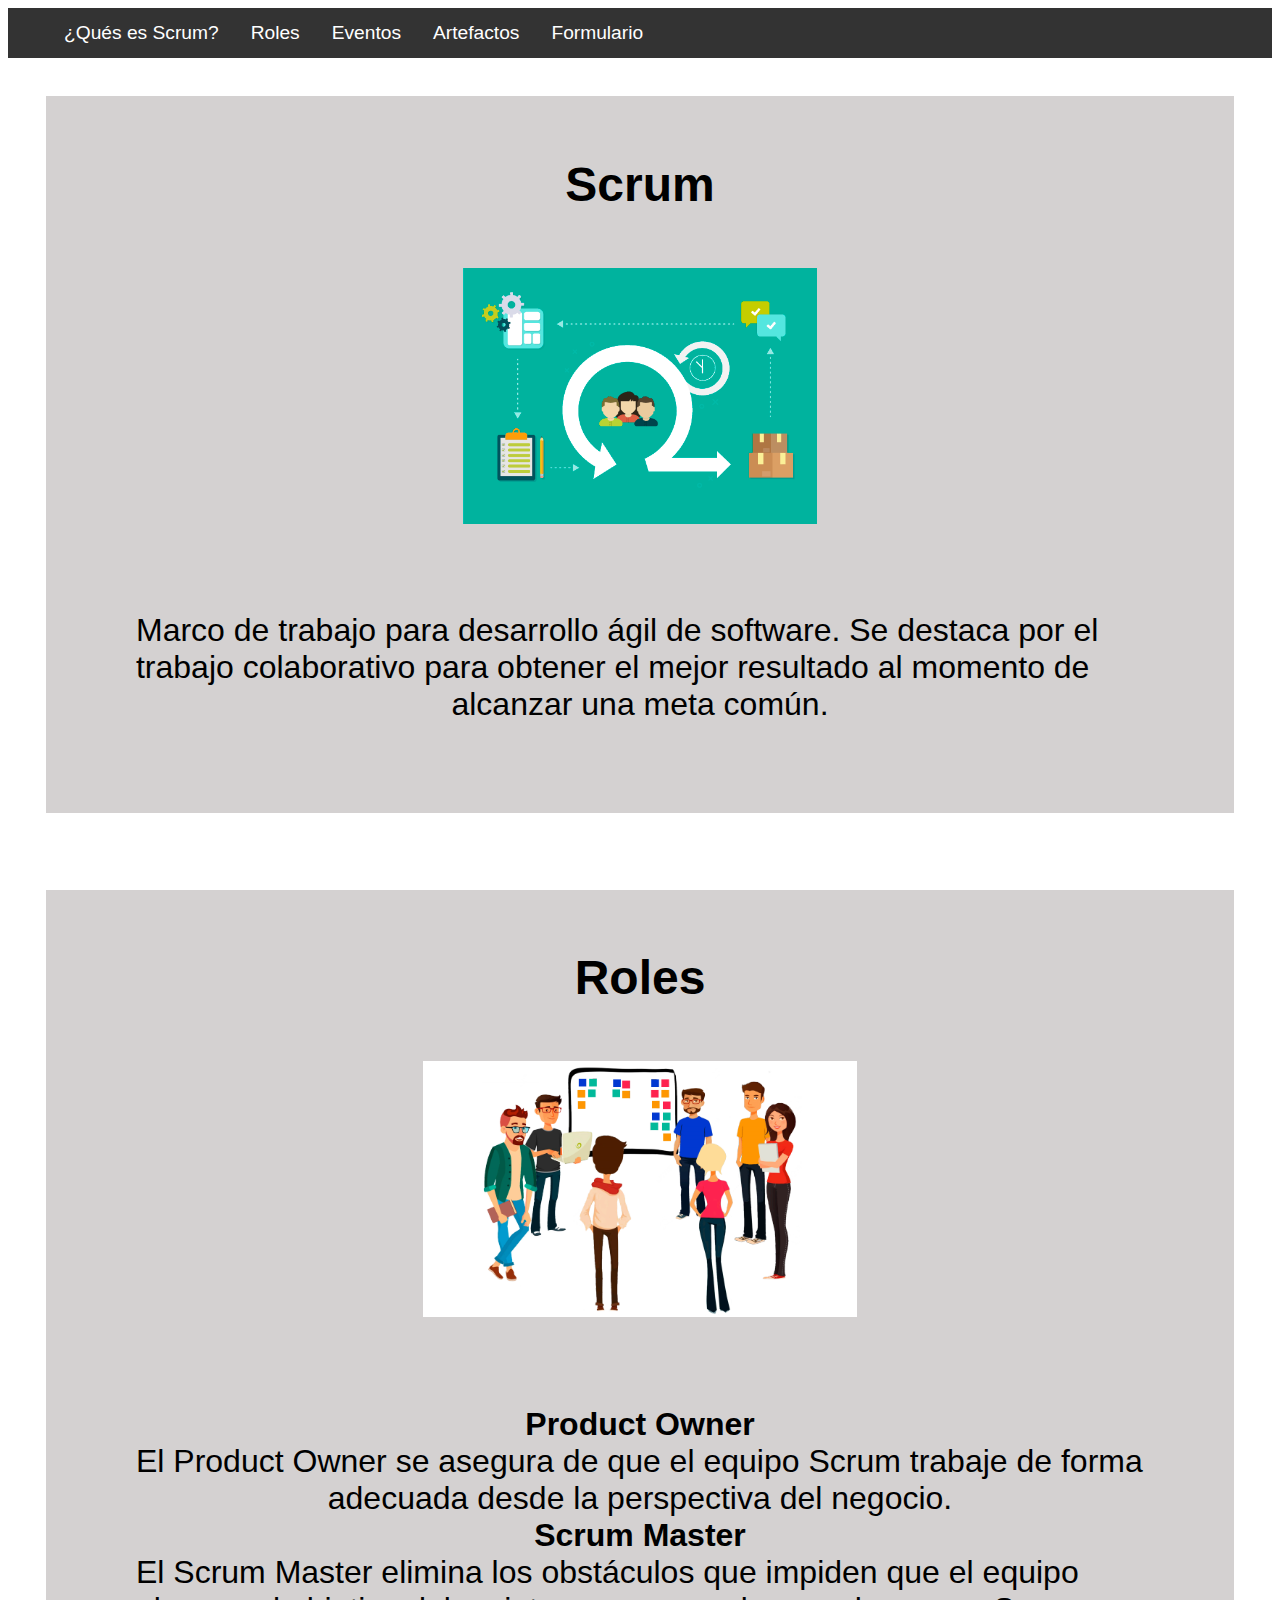
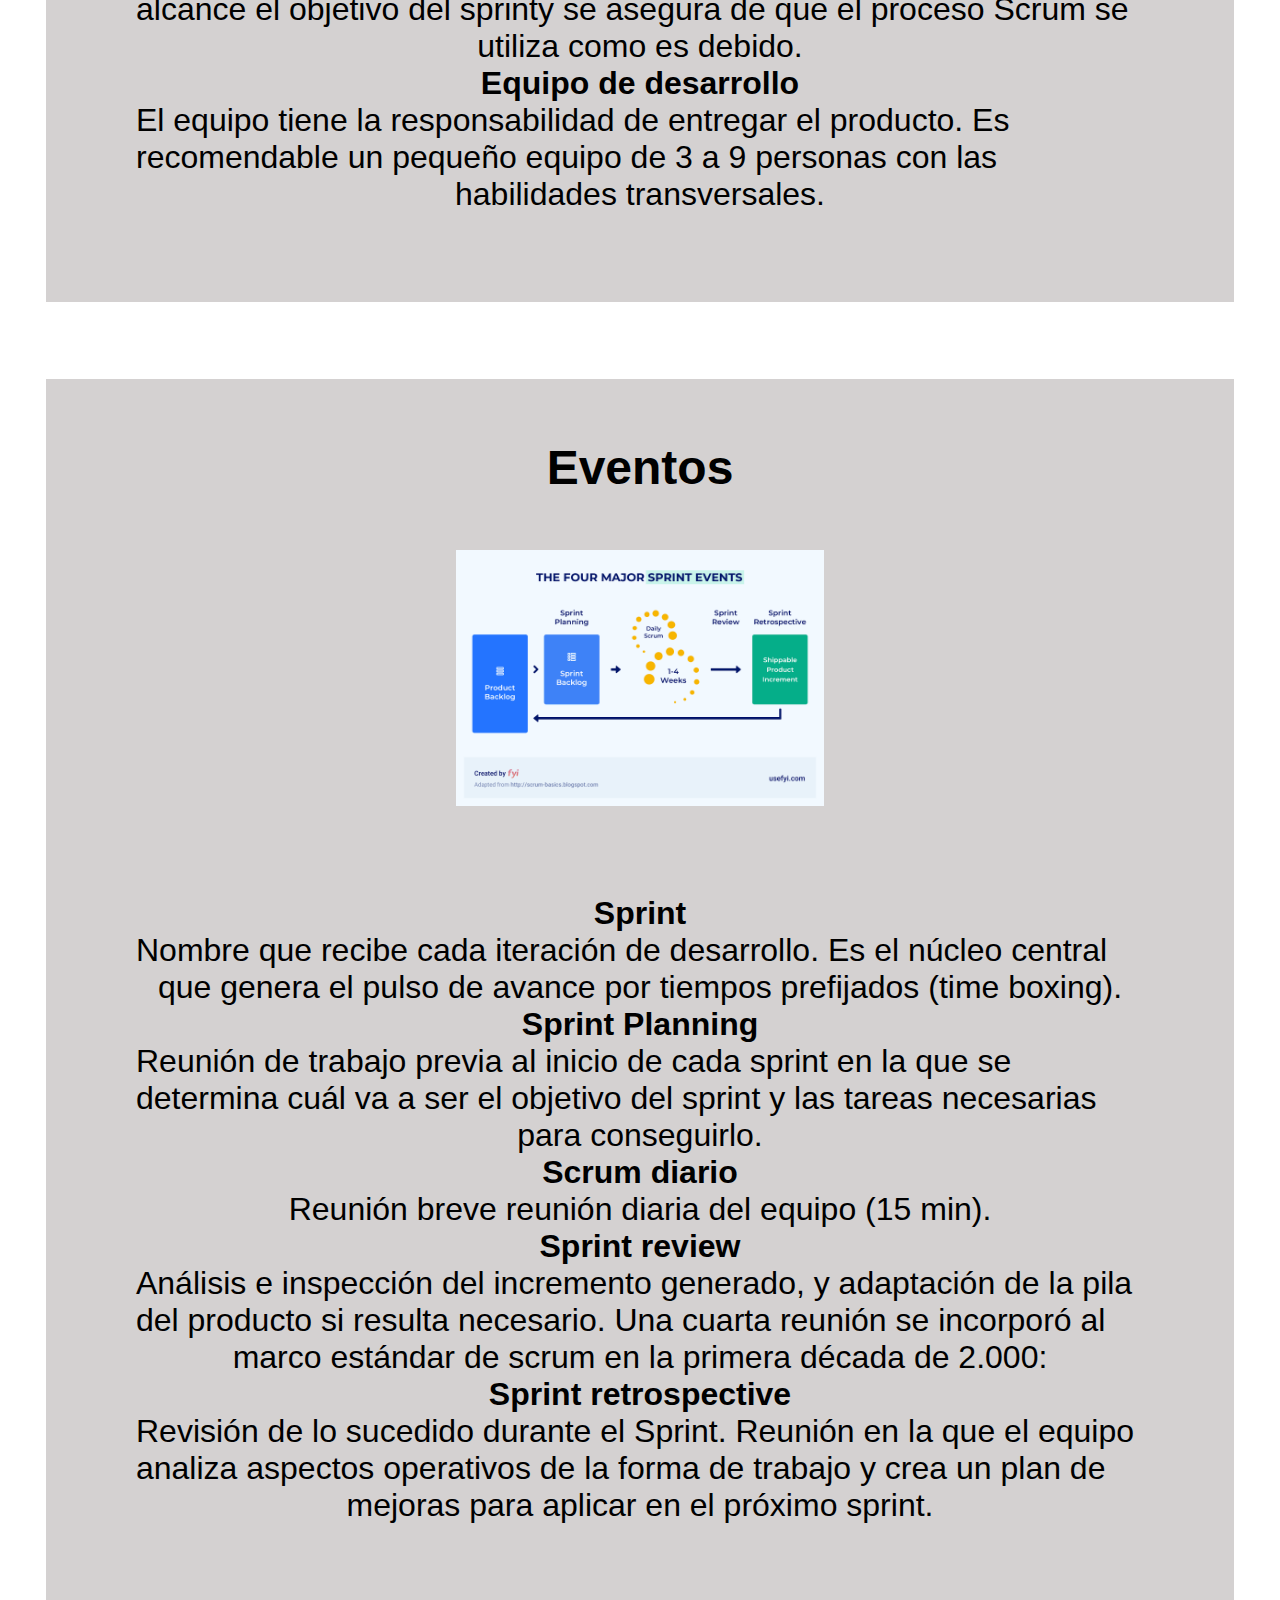
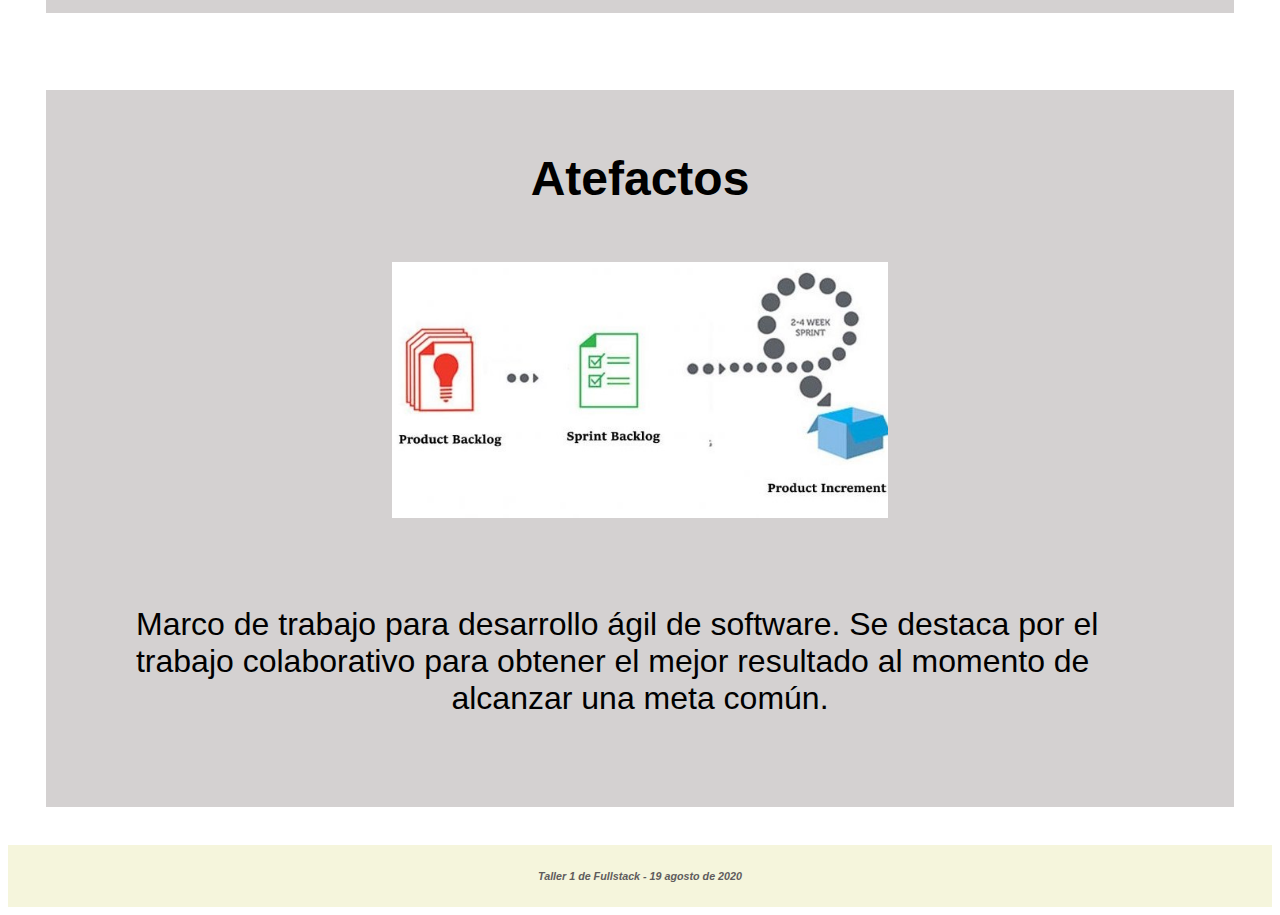
<file: 20200820_Taller_01_Html&Css/index.html>
<!DOCTYPE html>
<html lang="en">
<head>
    <meta charset="UTF-8">
    <meta name="viewport" content="width=device-width, initial-scale=1.0">
    <title>Scrum</title>
    <!-----------Referencia a hoja de estilos------------>
    <link href="css/style.css" rel="stylesheet" />
</head>
<body>
    <!----------------Inicio Menú------------------------>
    <header>
        <div>
            <nav>
                <ul>
                    <li><a href="#inicio">¿Qués es Scrum?</a></li>
                    <li><a href="#equipo">Roles</a></li>
                    <li><a href="#eventos">Eventos</a></li>
                    <li><a href="#artefactos">Artefactos</a></li>
                    <li><a href="form/index.html">Formulario</a></li>      
                </ul>
            </nav>
        </div>
    </header>
    <!-------------------Fin Menú------------------------>

    <!----------------Inicio Sección 1------------------------>
    <section id="inicio">
        <div class= contenedor>
            <h3 class="title">Scrum</h3>
            <img src="img/scrum.png"/>
                <p class="text">
                    Marco de trabajo para desarrollo ágil de software. Se destaca por el trabajo colaborativo para obtener el mejor resultado al momento de alcanzar una meta común.
                </p>
        </div>
    </section>
    <!-------------------Fin Sección 1------------------------->

    <!----------------Inicio Sección 2------------------------>
    <section id="equipo">
        <div class= contenedor>
            <h3 class="title">Roles</h3>
            <img src="img/equipo.png"/>
                <p class="text">
                    <b>Product Owner</b><br>
                    El Product Owner se asegura de que el equipo Scrum trabaje de forma adecuada desde la perspectiva del negocio. 
                    <br>
                    <b>Scrum Master</b><br>
                    El Scrum Master elimina los obstáculos que impiden que el equipo alcance el objetivo del sprinty se asegura de que el proceso Scrum se utiliza como es debido.
                    <br>
                    <b>Equipo de desarrollo</b>  <br>               
                    El equipo tiene la responsabilidad de entregar el producto. Es recomendable un pequeño equipo de 3 a 9 personas con las habilidades transversales.
                </p>
        </div>

    </section>
    <!-------------------Fin Sección 3------------------------->

    <!----------------Inicio Sección 4------------------------>
    <section id="eventos">
        <div class= contenedor>
            <h3 class="title">Eventos</h3>
            <img src="img/eventos.png"/>
                <p class="text">
                    <b>Sprint</b><br>
                    Nombre que recibe cada iteración de desarrollo. Es el núcleo central que genera el pulso de avance por tiempos prefijados (time boxing).
                    <br>
                    <b>Sprint Planning</b><br>
                    Reunión de trabajo previa al inicio de cada sprint en la que se determina cuál va a ser el objetivo del sprint y las tareas necesarias para conseguirlo.
                    <br>
                    <b>Scrum diario</b><br>                   
                    Reunión breve reunión diaria del equipo (15 min).
                    <br>
                    <b>Sprint review</b><br>                     
                    Análisis e inspección del incremento generado, y adaptación de la pila del producto si resulta necesario. Una cuarta reunión se incorporó al marco estándar de scrum en la primera década de 2.000:
                    <br>
                    <b>Sprint retrospective</b><br>                
                    Revisión de lo sucedido durante el Sprint. Reunión en la que el equipo analiza aspectos operativos de la forma de trabajo y crea un plan de mejoras para aplicar en el próximo sprint.                                      
                </p>
        </div>

    </section>
    <!-------------------Fin Sección 4------------------------->

    
    <!----------------Inicio Sección 5------------------------>
    <section id="atefactos">
        <div class= contenedor>
            <h3 class="title">Atefactos</h3>
            <img src="img/artefactos.jpg"/>
                <p class="text">
                    Marco de trabajo para desarrollo ágil de software. Se destaca por el trabajo colaborativo para obtener el mejor resultado al momento de alcanzar una meta común.
                </p>
        </div>

    </section>
    <!-------------------Fin Sección 6------------------------->

    <!----------------Inicio footer------------------------>
    <footer>
        <div >
            
                <h6>
                    Taller 1 de Fullstack - 19 agosto de 2020
                </h6>
        </div>


    </footer>
    <!-------------------Fin footer------------------------>

</body>
</html>
</file>
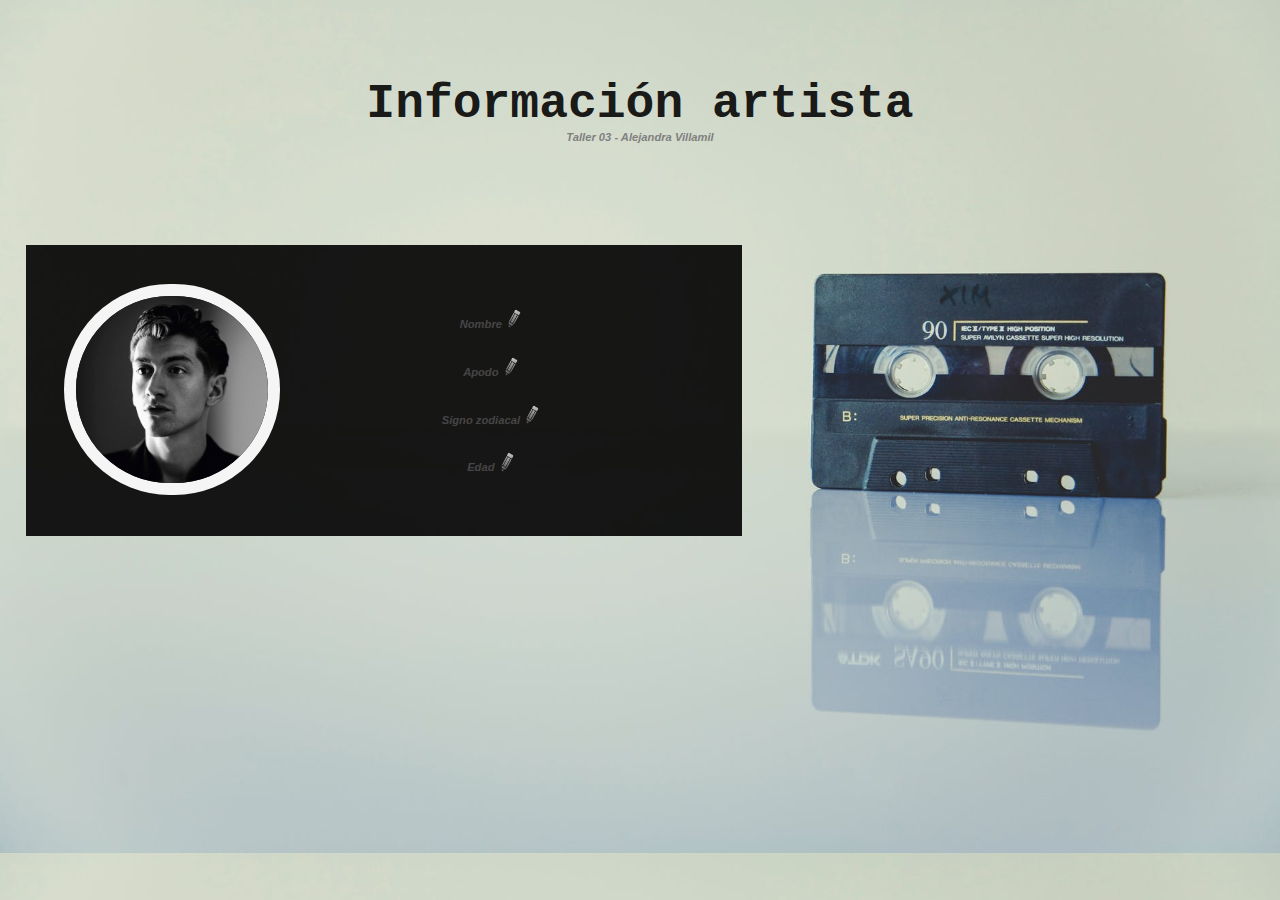
<file: 20200825_Taller_03_Artista/index.html>
<!DOCTYPE html>
<html lang="en">
<head>
    <meta charset="UTF-8">
    <meta name="viewport" content="width=device-width, initial-scale=1.0">
    <link rel="stylesheet" href="css/style.css">
    <title>Taller 03</title>
</head>
<body>
    <header>   
         <h1 class="title">
              Información artista
     </h1>
     <h5 class="detail"> Taller 03 - Alejandra Villamil</h5>
    </header>

    <section class="container">
        
        <button class="button_photo"  onclick="askInfo()"><img class="photo" src="src/images/at.jpg"></button>
        <div class="card">
            <!-- Nombre -->
            <p class="text">
                <div id="name_onscreen" class="data"></div>          
                <h5 class="label">Nombre
                <button onclick="pedirNombre()" id="btnNombre" class="buttom_edit" ><img class="edit" src=" src/images/edit.png"></button></h5>
            </p> 

             <!-- Apodo -->          
            <p class="text">
                <div id="nick_onscreen" class="data"></div>
                <h5 class="label"> Apodo 
                <button id="btnApodo" class="buttom_edit" ><img class="edit" src=" src/images/edit.png"></button></h5>       
            </p>    

              <!-- Signo -->    
            <p class="text">
            <div id="zodiac_onscreen" class="data"></div> 
            <h5 class="label"> Signo zodiacal 
            <button id="btnSigno" class="buttom_edit" ><img class="edit" src=" src/images/edit.png"></button></h5>     
            </p>

            <!-- Edad -->
            <p class="text">
            <div id="age_onscreen" class="data"></div>
            <h5 class="label"> Edad 
            <button onclick="pedirEdad()"  class="buttom_edit" ><img class="edit" src=" src/images/edit.png"></button></h5>  
      
            </p>

        </div>
        

     </section>


    <script src="scripts/script.js"></script>


</body>
</html>
</file>
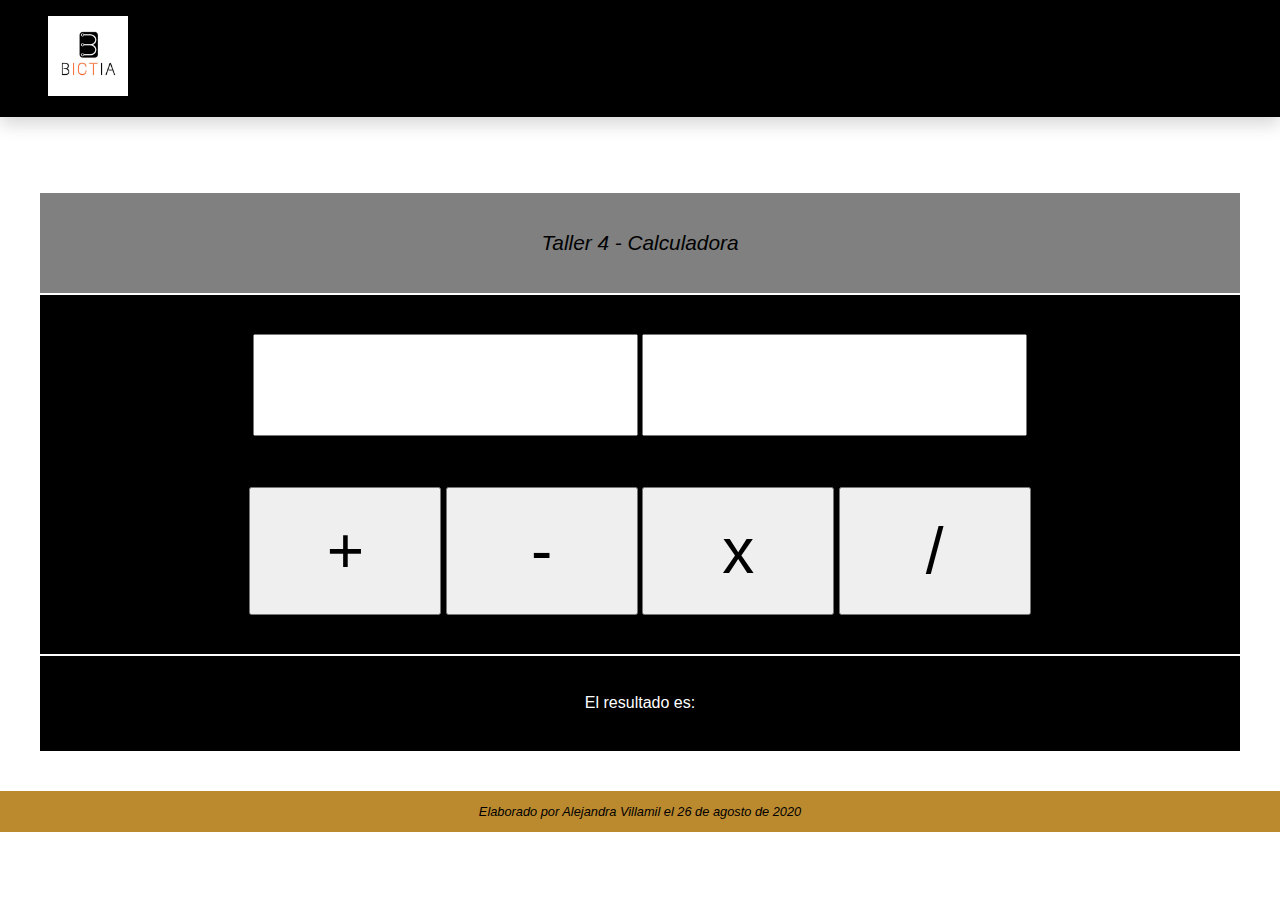
<file: 20200826_Taller_04_Calculadora/index.html>
<!DOCTYPE html>
<html lang="en">

<head>
    <meta charset="UTF-8">
    <meta name="viewport" content="width=device-width, initial-scale=1.0">
    <title>Taller 4 </title>
    <link rel="icon" type="image/png" href="./assets/src/images/Logo.png">
    <link href="assets/css/header.css" rel="stylesheet" />
    <link href="assets/css/main.css" rel="stylesheet" />
    <link href="assets/css/footer.css" rel="stylesheet" />
</head>

<body>

    <!----------------------------- Inicio cabecera ------------------------------------->
    <nav class="navbar navSticky">
        <!--Logo de página-->
        <div class="Container-Logo">
            <a href="#">
                <img src="./assets/src/images/Logo.png">
            </a>
        </div>

    </nav>
    <!------------------------------- Fin cabecera --------------------------------------> 

    <!-------------------------------- Inicio Main  ------------------------------------->
    <main>
        <!--banner -->
       <section class="banner">
            Taller 4 - Calculadora
        </section>

        <!--bloque 1 -->
        <div class="container">
            <section >
                        <input type="number" id="n1" required>
                        <input type="number" id="n2" required>
            </section>

            <section>
                        <button  onclick="operaciones('suma')">+</button>
                        <button onclick="operaciones('resta')">-</button>
                        <button onclick="operaciones('multiplicacion')">x</button>
                        <button onclick="operaciones('division')">/</button>

            </section>

        </div>
        <div class="container">
            <section class="mensaje">
                El resultado es: 
                <h2 id="resultado"> </h2>
            </section>
        </div>

    </main>
    <!-------------------------------- Fin Main  ------------------------------------->

    <!------------------------------ Inicio Footer ----------------------------------->
    <footer>
           <p class="footer_text">Elaborado por Alejandra Villamil el 26 de agosto de 2020</p> 

    </footer>
    <!------------------------------ Inicio Footer ----------------------------------->

    <script src="assets/scripts/operaciones.js"></script>
</body>
</html>
</file>
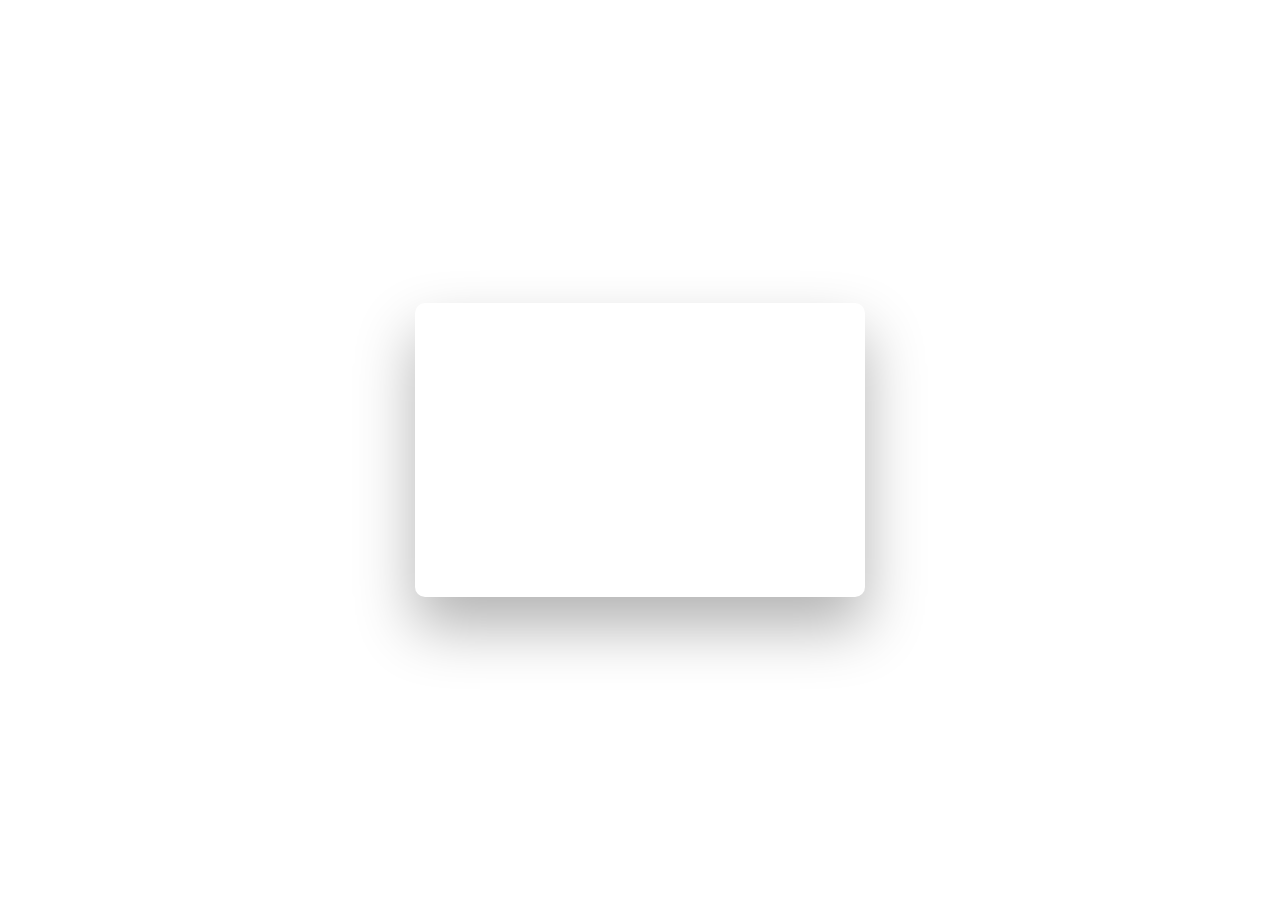
<file: 20200912_Taller_10_localhost/Index.html>
<!DOCTYPE html>
<html lang="en">
<head>
    <meta charset="UTF-8">
    <meta name="viewport" content="width=device-width, initial-scale=1.0">
    <link href="assets/css/style.css" rel="stylesheet" />
    <title>localhost</title>
</head>
<body>

  <link rel="stylesheet" href="https://stackpath.bootstrapcdn.com/bootstrap/4.5.2/css/bootstrap.min.css" integrity="sha384-JcKb8q3iqJ61gNV9KGb8thSsNjpSL0n8PARn9HuZOnIxN0hoP+VmmDGMN5t9UJ0Z" crossorigin="anonymous">
  <script src="https://code.jquery.com/jquery-3.5.1.slim.min.js" integrity="sha384-DfXdz2htPH0lsSSs5nCTpuj/zy4C+OGpamoFVy38MVBnE+IbbVYUew+OrCXaRkfj" crossorigin="anonymous"></script>
  <script src="https://cdn.jsdelivr.net/npm/popper.js@1.16.1/dist/umd/popper.min.js" integrity="sha384-9/reFTGAW83EW2RDu2S0VKaIzap3H66lZH81PoYlFhbGU+6BZp6G7niu735Sk7lN" crossorigin="anonymous"></script>
  <script src="https://stackpath.bootstrapcdn.com/bootstrap/4.5.2/js/bootstrap.min.js" integrity="sha384-B4gt1jrGC7Jh4AgTPSdUtOBvfO8shuf57BaghqFfPlYxofvL8/KUEfYiJOMMV+rV" crossorigin="anonymous"></script>
  
<!------ Include the above in your HEAD tag ---------->

<div class="wrapper fadeInDown">
  <div id="formContent">
    <!-- Tabs Titles -->

    <!-- Icon -->
    <div class="fadeIn first">
      <img src="assets/img/bictia.jpg" id="icon" alt="User Icon" />
    </div>

    <!-- Login Form -->
    <form onsubmit="storagedata()">
      <input type="text" id="login" class="fadeIn second" name="login" placeholder="login">
      <input type="password" id="password" class="fadeIn third" name="login" placeholder="password">
      <input type="submit" id="go" class="fadeIn fourth" value="Log In" >
    </form>

  </div>
</div>
</body>
<script src="assets/scripts/script.js"></script>
</html>
</file>
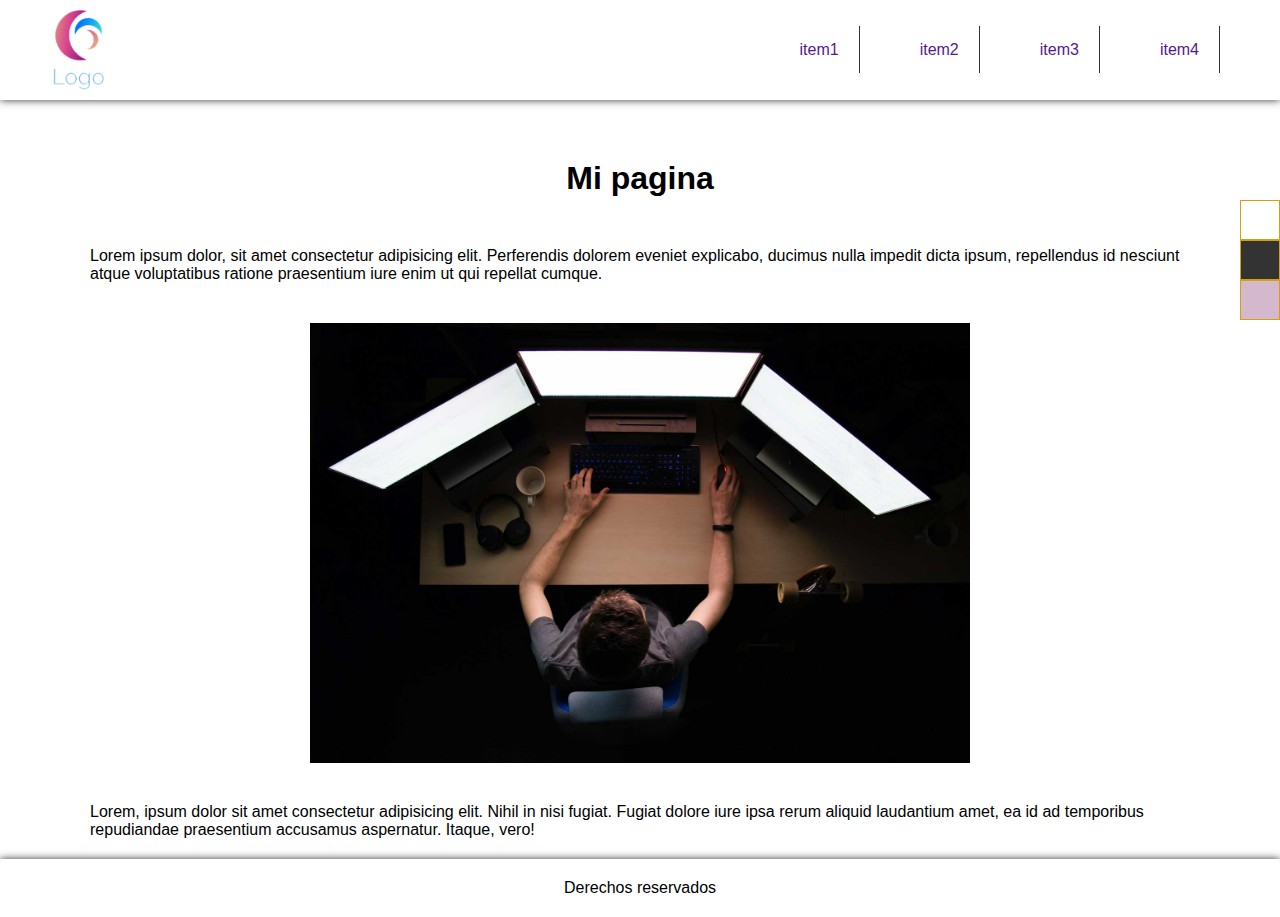
<file: 20200916_Taller_11_Theme/index.html>
<!DOCTYPE html>
<html lang="en">

    <head>
        <meta charset="UTF-8">
        <meta name="viewport" content="width=device-width, initial-scale=1.0">
        <link rel="stylesheet" href="./assets/css/style.css">
        <title>Document</title>
    </head>

    <body onload="getThemeStorage()">
        <div class="container " id="container">
            <header class="header">
                <img src="./assets/img/logo-tr.png" alt="" class="logo">
                <nav class="nav">
                    <ul class="menu">
                        <li><a href="" class="linkMenu" id="usuario">item1</a></li>
                        <li><a href="" class="linkMenu">item2</a></li>
                        <li><a href="" class="linkMenu">item3</a></li>
                        <li><a href="" class="linkMenu">item4</a></li>
                    </ul>
                </nav>
            </header>
            <div class="tema">
                <div class="colorTema light" id="light"></div>
                <div class="colorTema dark" id="dark"></div>
                <div class="colorTema pink" id="pink"></div>
            </div>
            <main class="main">
                <h1>Mi pagina</h1>
                <p>Lorem ipsum dolor, <span id="mostrarUsuario"></span> sit amet consectetur adipisicing elit.
                    Perferendis dolorem eveniet explicabo,
                    ducimus
                    nulla impedit dicta ipsum, repellendus id nesciunt atque voluptatibus ratione praesentium iure enim
                    ut
                    qui repellat cumque.</p>
                <img src="./assets/img/desarrollador.jpg" alt="">
                <p>Lorem, ipsum dolor sit amet consectetur adipisicing elit. Nihil in nisi fugiat. Fugiat dolore iure
                    ipsa
                    rerum aliquid laudantium amet, ea id ad temporibus repudiandae praesentium accusamus aspernatur.
                    Itaque,
                    vero!</p>
            </main>
            <footer class="footer">
                <p>
                    Derechos reservados
                </p>
            </footer>
        </div>
        <script src="./assets/js/script.js"></script>
    </body>

</html>
</file>
<file: 20200820_Taller_01_Html&Css/css/style.css>
/* Contenedor principal */
body {
    display: flex;
    flex-direction:column;
    justify-content:center;
    text-align-last: center;
}
/*Diseño del menú */
header{
    align-content: center;
    background-color: #333;
    text-align-last: center;

}
ul {
    margin: 0;
    list-style-type: none;
    overflow: visible ;
    background-color: #333;
    text-align: center;
    }
li {
    float: left;
    }
li a {
    display: block;
    background-color: #333;
    padding: 14px 16px;
    text-decoration: none;
    color:white;
    font-size:1.5vw;
    }
li a:hover {
    background-color: #111;
    }

/**/
img{
    height: 20vw;
    width: auto;
    padding:.3vw;
    margin:.3vw;
}

section{
    padding:1vw;
    margin:1vw;
}

.contenedor{
background-color:rgb(212, 209, 209);
padding:1vw;
margin:1vw;
}

*{
    font-family: 'Segoe UI', Tahoma, Geneva, Verdana, sans-serif;
}

.text{
    padding:3vw;
    margin:3vw;
    font-size:2rem;
}

.title{
    font-size:3rem;
}

footer{
    font-style: italic;
    background-color: beige;
    color:rgb(95, 92, 92);


}

form{
    padding:3vw;
    margin:3vw;
    display: flex;
    flex-direction:column;
    justify-content:center;
    text-align-last: center;
}

input{
    padding:1vw;
    margin:1vw;  
}
</file>
<file: 20200825_Taller_03_Artista/css/style.css>
*{
    padding:0px;
    margin:0px;
 font-family: Verdana, Geneva, Tahoma, sans-serif;

}
body{
    background: url(../src/images/background.jpg);
    background-size: cover;
    display: flex;
    flex-direction: column;
    align-content: center;
    text-align-last: center;
   }

.photo{
    width: 15vw;
    border-radius: 15rem;
    border-color:whitesmoke;
    border-style: solid;
    border-width: 1vw;
}
.button_photo{
background-color:transparent;
border-style: none;


}
.edit{

    width: 1.5vw;

}
.buttom_edit{

    background-color:transparent;
    border-style: none;
}
.text{
    display: flex;
    flex-direction: row;
    padding:1vw;

}
.data{
font-family: Courier;
font-size:2rem ;
color:whitesmoke;
}

.detail{
color:grey;
font-style: italic;
font-size:.7rem;
}

.title{
    font-size:3rem ;
    color: rgba(0,0,0,0.9);
    font-family: Courier;
}

.container{
    width:50vw;
    display: flex;
    flex-direction: row;
    flex-flow: wrap;
    background-color: rgba(0,0,0,0.9);
    padding:3vw;
    margin:2vw;

}

header{
    padding:4vw;
    margin:2vw;

}

.card{

flex-grow: 4;
}
.label{
font-style: italic;
color:rgb(71, 69, 69);
text-align: center;
font-size:.7rem;
}
</file>
<file: 20200826_Taller_04_Calculadora/assets/css/header.css>
/***************Logo*******************/
.Container-Logo img {
    width: 80px;    
    margin-left: 2rem;
    transition: all 0.3s linear;
}

.Container-Logo img:hover {
    transform: scale(0.9);
}


/***********Barra Navegación**************/

.navbar {
    background-color:black;
    font-family: sans-serif;
    font-size: 1.3em;
    text-align: center;
    align-items: center;
    display: flex;
    padding: 1rem;
    margin-bottom: 3rem;
    box-shadow: 0 0.5rem 1rem rgba(0, 0, 0, 0.15)
}

.navSticky {
    position: sticky;
    top: 0;
    z-index: 1020;
}

.nav {
    margin-left: auto;
    margin-right: 3rem;
    transition: padding-top 0.3s, padding-bottom 0.3s;
}

.mensaje{
    text-align: center;
    color:white;
}
</file>
<file: 20200826_Taller_04_Calculadora/assets/css/main.css>
* {
    margin: 0;
    padding: 0;
    font-family: 'Segoe UI', Tahoma, Geneva, Verdana, sans-serif;
    box-sizing: border-box;
    margin: 0px;
}
main {
    margin: 1vw;
    padding: 2vw;
}

.banner {
    text-align:center;
    background-color: gray;
    padding: 3vw;
    font-size: 1.3rem;
    font-style: italic;
    margin: 2px;
}

.container {
    display: flex;
    flex-direction: column;
    background-color:black;
    margin: 2px;
    padding: 1vw;  
    align-items: center;
    justify-content: center;
}
button{
    font-size: 4rem;
    width:15vw;
    height: 10vw;
    padding: 1vw;   
}

section{
    margin: 1vw;
    padding: 1vw;
}

#n1, #n2{
   font-size: 5vw;;
   width:30.1vw;
   height: 8vw;
   text-align:center;
}
</file>
<file: 20200826_Taller_04_Calculadora/assets/css/footer.css>
/***********Footer**************/
footer{
    text-align: center;
    background: #bb8a2f;
    padding: 1vw;   
}

.footer_text{
    font-size: 0.8rem;
    font-style: italic;
    position: sticky;
    top: 0;
    z-index: 1020;
}
</file>
<file: 20200912_Taller_10_localhost/assets/css/style.css>
/* BASIC */

html {
    background-color: #56baed;
  }
  
  body {
    font-family: "Poppins", sans-serif;
    height: 100vh;
  }
  
  a {
    color: #92badd;
    display:inline-block;
    text-decoration: none;
    font-weight: 400;
  }
  
  h2 {
    text-align: center;
    font-size: 16px;
    font-weight: 600;
    text-transform: uppercase;
    display:inline-block;
    margin: 40px 8px 10px 8px; 
    color: #cccccc;
  }
  
  
  
  /* STRUCTURE */
  
  .wrapper {
    display: flex;
    align-items: center;
    flex-direction: column; 
    justify-content: center;
    width: 100%;
    min-height: 100%;
    padding: 20px;
  }
  
  #formContent {
    -webkit-border-radius: 10px 10px 10px 10px;
    border-radius: 10px 10px 10px 10px;
    background: #fff;
    padding: 30px;
    width: 90%;
    max-width: 450px;
    position: relative;
    padding: 10px;
    -webkit-box-shadow: 0 30px 60px 0 rgba(0,0,0,0.3);
    box-shadow: 0 30px 60px 0 rgba(0,0,0,0.3);
    text-align: center;
  }
  
  #formFooter {
    background-color: #f6f6f6;
    border-top: 1px solid #dce8f1;
    padding: 25px;
    text-align: center;
    -webkit-border-radius: 0 0 10px 10px;
    border-radius: 0 0 10px 10px;
  }
  
  
  
  /* TABS */
  
  h2.inactive {
    color: #cccccc;
  }
  
  h2.active {
    color: #0d0d0d;
    border-bottom: 2px solid #5fbae9;
  }
  
  
  
  /* FORM TYPOGRAPHY*/
  
  input[type=button], input[type=submit], input[type=reset]  {
    background-color: #56baed;
    color: white;
    text-align: center;
    text-decoration: none;
    display: inline-block;
    text-transform: uppercase;
    font-size: 13px;
    -webkit-box-shadow: 0 10px 30px 0 rgba(95,186,233,0.4);
    box-shadow: 0 10px 30px 0 rgba(95,186,233,0.4);
    -webkit-border-radius: 5px 5px 5px 5px;
    border-radius: 5px 5px 5px 5px;
    margin: 5px 20px 40px 20px;
    -webkit-transition: all 0.3s ease-in-out;
    -moz-transition: all 0.3s ease-in-out;
    -ms-transition: all 0.3s ease-in-out;
    -o-transition: all 0.3s ease-in-out;
    transition: all 0.3s ease-in-out;
    padding:.4vw;
    border: 1vw ;
  }
  
  input[type=button]:hover, input[type=submit]:hover, input[type=reset]:hover  {
    background-color: #39ace7;
  }
  
  input[type=button]:active, input[type=submit]:active, input[type=reset]:active  {
    -moz-transform: scale(0.95);
    -webkit-transform: scale(0.95);
    -o-transform: scale(0.95);
    -ms-transform: scale(0.95);
    transform: scale(0.95);
  }
  
  input[type=text], input[type=password]{
    background-color: #f6f6f6;
    border: none;
    color: #0d0d0d;
    padding:.4vw;
    text-align: center;
    text-decoration: none;
    display: inline-block;
    font-size: 16px;
    margin: 5px;
    width: 85%;
    border: 1vw solid #f6f6f6;
    -webkit-transition: all 0.5s ease-in-out;
    -moz-transition: all 0.5s ease-in-out;
    -ms-transition: all 0.5s ease-in-out;
    -o-transition: all 0.5s ease-in-out;
    transition: all 0.5s ease-in-out;
    -webkit-border-radius: 5px 5px 5px 5px;
    border-radius: 5px 5px 5px 5px;
  }
  
  input[type=text]:focus, input[type=password]:focus{
    background-color: #fff;
    border-bottom: 2px solid #5fbae9;
  }
  
  input[type=text]:placeholder, input[type=password]:placeholder {
    color: #cccccc;
  }
 
  
  /* ANIMATIONS */
  
  /* Simple CSS3 Fade-in-down Animation */
  .fadeInDown {
    -webkit-animation-name: fadeInDown;
    animation-name: fadeInDown;
    -webkit-animation-duration: 1s;
    animation-duration: 1s;
    -webkit-animation-fill-mode: both;
    animation-fill-mode: both;
  }
  
  @-webkit-keyframes fadeInDown {
    0% {
      opacity: 0;
      -webkit-transform: translate3d(0, -100%, 0);
      transform: translate3d(0, -100%, 0);
    }
    100% {
      opacity: 1;
      -webkit-transform: none;
      transform: none;
    }
  }
  
  @keyframes fadeInDown {
    0% {
      opacity: 0;
      -webkit-transform: translate3d(0, -100%, 0);
      transform: translate3d(0, -100%, 0);
    }
    100% {
      opacity: 1;
      -webkit-transform: none;
      transform: none;
    }
  }
  
  /* Simple CSS3 Fade-in Animation */
  @-webkit-keyframes fadeIn { from { opacity:0; } to { opacity:1; } }
  @-moz-keyframes fadeIn { from { opacity:0; } to { opacity:1; } }
  @keyframes fadeIn { from { opacity:0; } to { opacity:1; } }
  
  .fadeIn {
    opacity:0;
    -webkit-animation:fadeIn ease-in 1;
    -moz-animation:fadeIn ease-in 1;
    animation:fadeIn ease-in 1;
  
    -webkit-animation-fill-mode:forwards;
    -moz-animation-fill-mode:forwards;
    animation-fill-mode:forwards;
  
    -webkit-animation-duration:1s;
    -moz-animation-duration:1s;
    animation-duration:1s;
  }
  
  .fadeIn.first {
    -webkit-animation-delay: 0.4s;
    -moz-animation-delay: 0.4s;
    animation-delay: 0.4s;
  }
  
  .fadeIn.second {
    -webkit-animation-delay: 0.6s;
    -moz-animation-delay: 0.6s;
    animation-delay: 0.6s;
  }
  
  .fadeIn.third {
    -webkit-animation-delay: 0.8s;
    -moz-animation-delay: 0.8s;
    animation-delay: 0.8s;
  }
  
  .fadeIn.fourth {
    -webkit-animation-delay: 1s;
    -moz-animation-delay: 1s;
    animation-delay: 1s;
  }
  
  /* Simple CSS3 Fade-in Animation */
  .underlineHover:after {
    display: block;
    left: 0;
    bottom: -10px;
    width: 0;
    height: 2px;
    background-color: #56baed;
    content: "";
    transition: width 0.2s;
  }
  
  .underlineHover:hover {
    color: #0d0d0d;
  }
  
  .underlineHover:hover:after{
    width: 100%;
  }
  
  
  
  /* OTHERS */
  
  *:focus {
      outline: none;
  } 
  
  #icon {
    width:30%;
    padding:.3vw;
  }
</file>
<file: 20200916_Taller_11_Theme/assets/css/style.css>
* {
	margin: 0;
	padding: 0;
	box-sizing: border-box;
	list-style: none;
}
body {
	font-family: Arial, Helvetica, sans-serif;
}
.header {
	display: flex;
	justify-content: space-between;
	padding: 10px 40px;
	align-items: center;
	box-shadow: 0 0 8px #333;
	margin-bottom: 10px;
}
.logo {
	width: 80px;
}
.menu {
	display: flex;
}
.linkMenu {
	text-decoration: none;
	padding: 15px 20px;
	margin: 0 20px;
	border-right: 1px solid #333;
}

.main {
	display: flex;
	flex-direction: column;
	align-items: center;
	justify-content: center;
	max-width: 1100px;
	margin: auto;
}
.main > h1 {
	margin: 50px 0;
}
.main > img {
	width: 60%;
	margin: 40px 0;
}
.footer {
	padding: 20px 0;
	margin-top: 20px;
	box-shadow: 0 0 8px #333;
}
.footer > p {
	text-align: center;
}
.tema {
	position: absolute;
	right: 0;
	top: 200px;
}
.colorTema {
	width: 40px;
	height: 40px;
	border: 1px solid rgb(214, 160, 10);
	cursor: pointer;
}
.light {
	background-color: #fff;
}


.pink {
	background-color: rgb(212, 184, 206);
}

.container.pink .main {
	background-color: rgb(212, 184, 206);
}
.container.pink p,
.container.pink h1,
.container.pink a {
	color: grey;
}
.container.pink .header,
.container.pink .footer {
	box-shadow: 0 0 8px grey;
}



.dark {
	background-color: #333;
}

.container.dark .main {
	background-color: #333;
}
.container.dark p,
.container.dark h1,
.container.dark a {
	color: #f4f4f4;
}
.container.dark .header,
.container.dark .footer {
	box-shadow: 0 0 8px gray;
}
</file>
